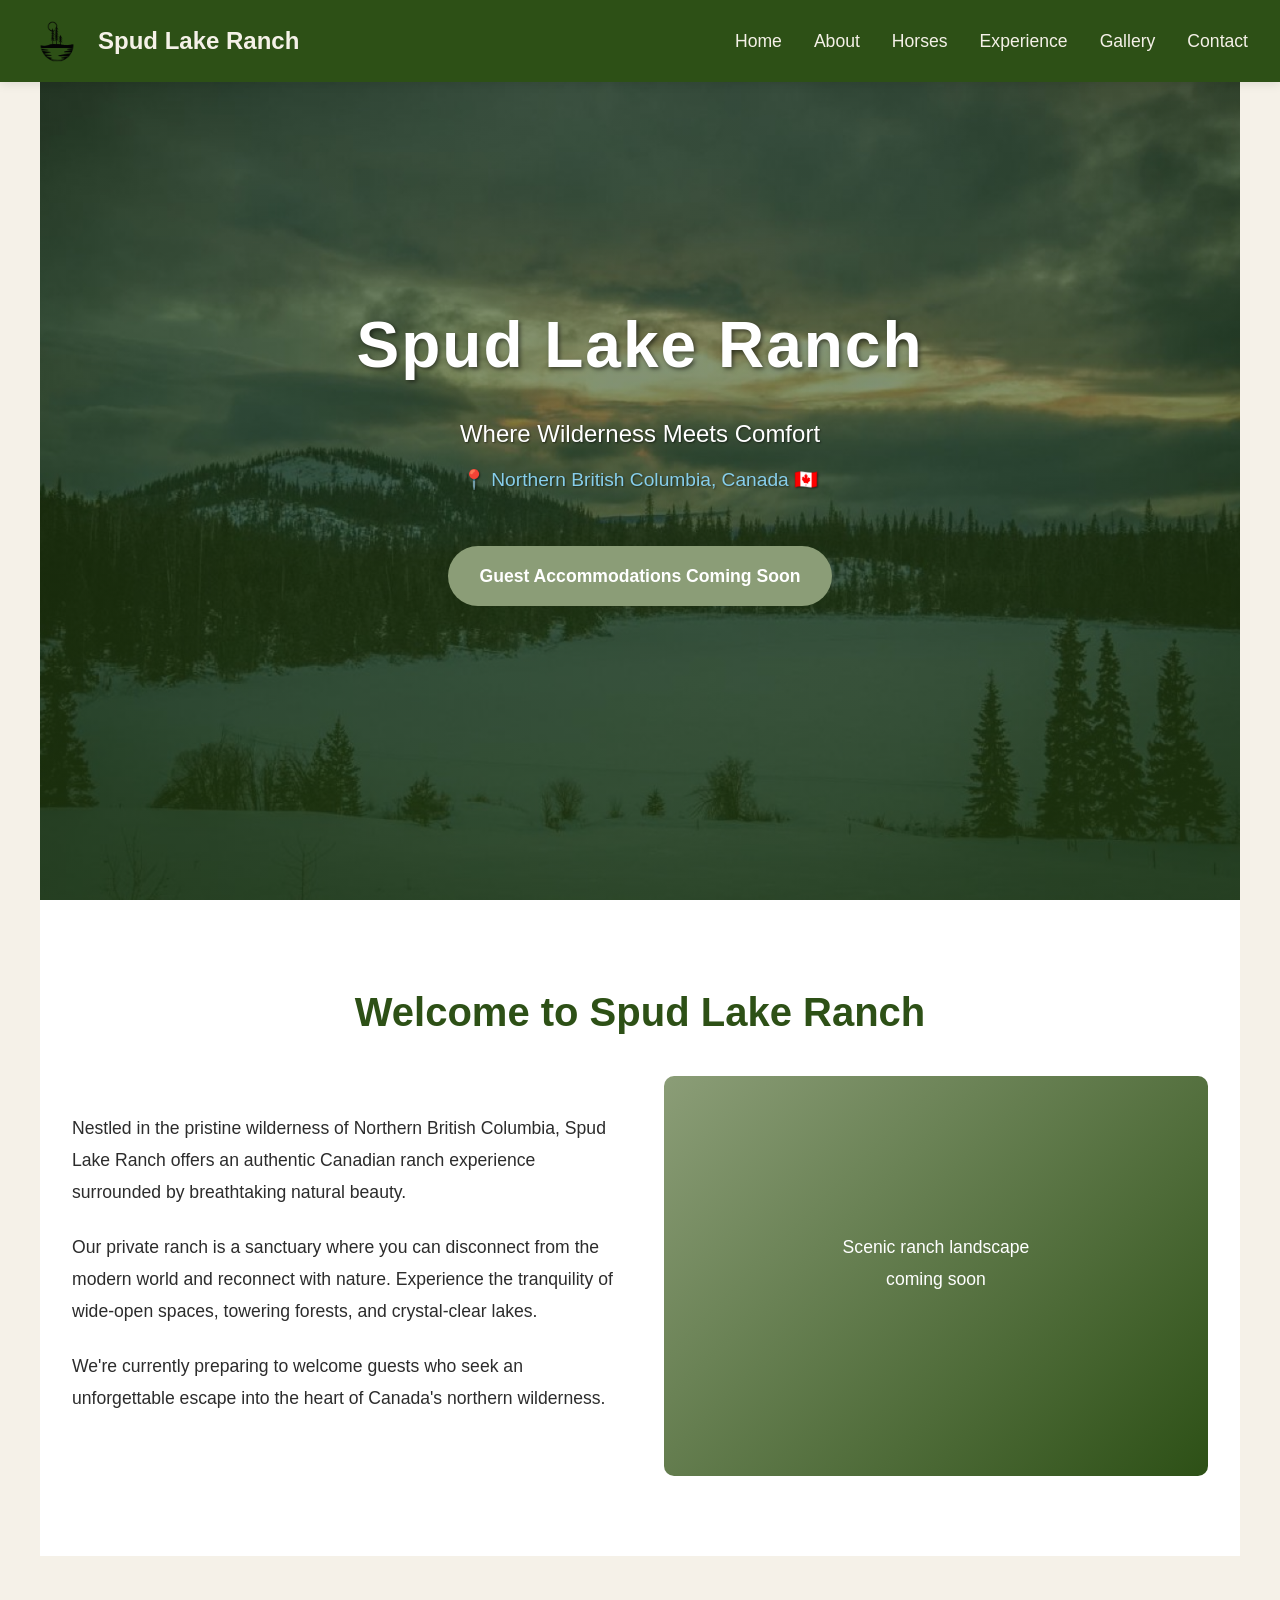
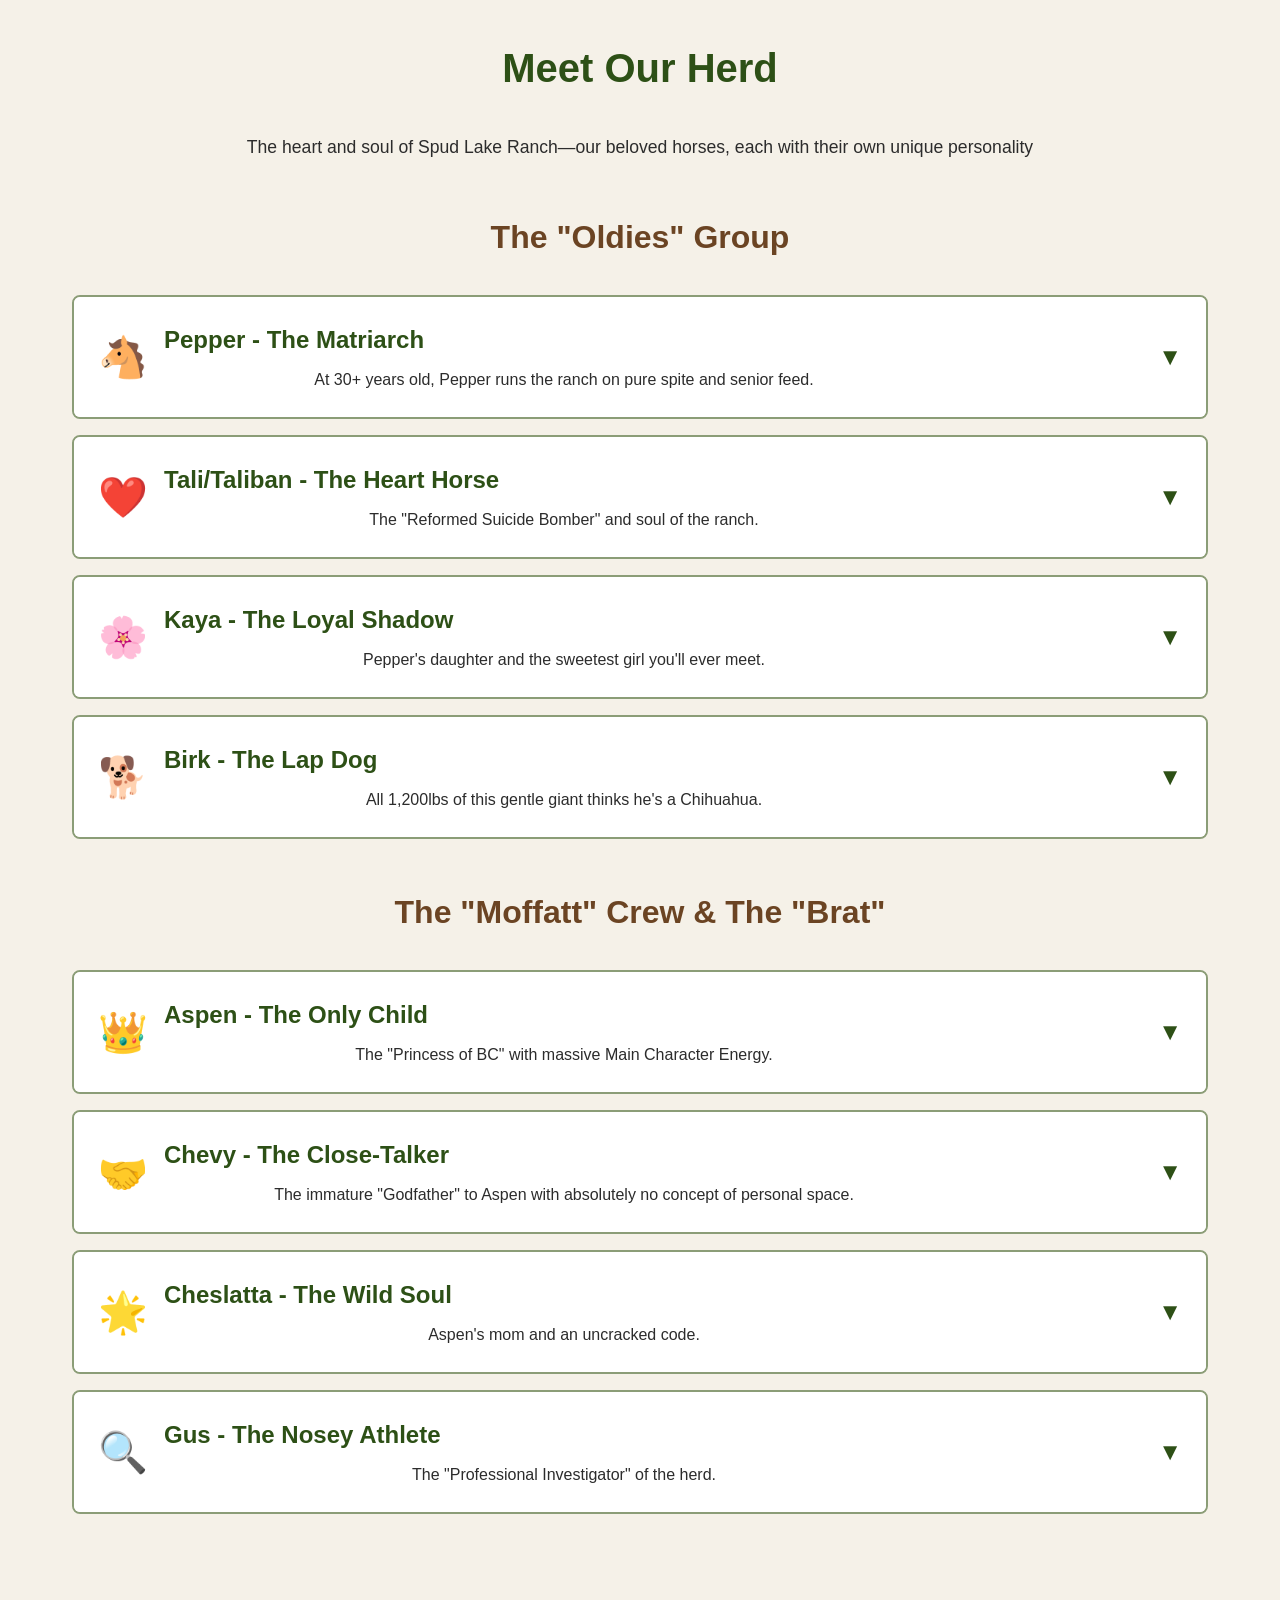
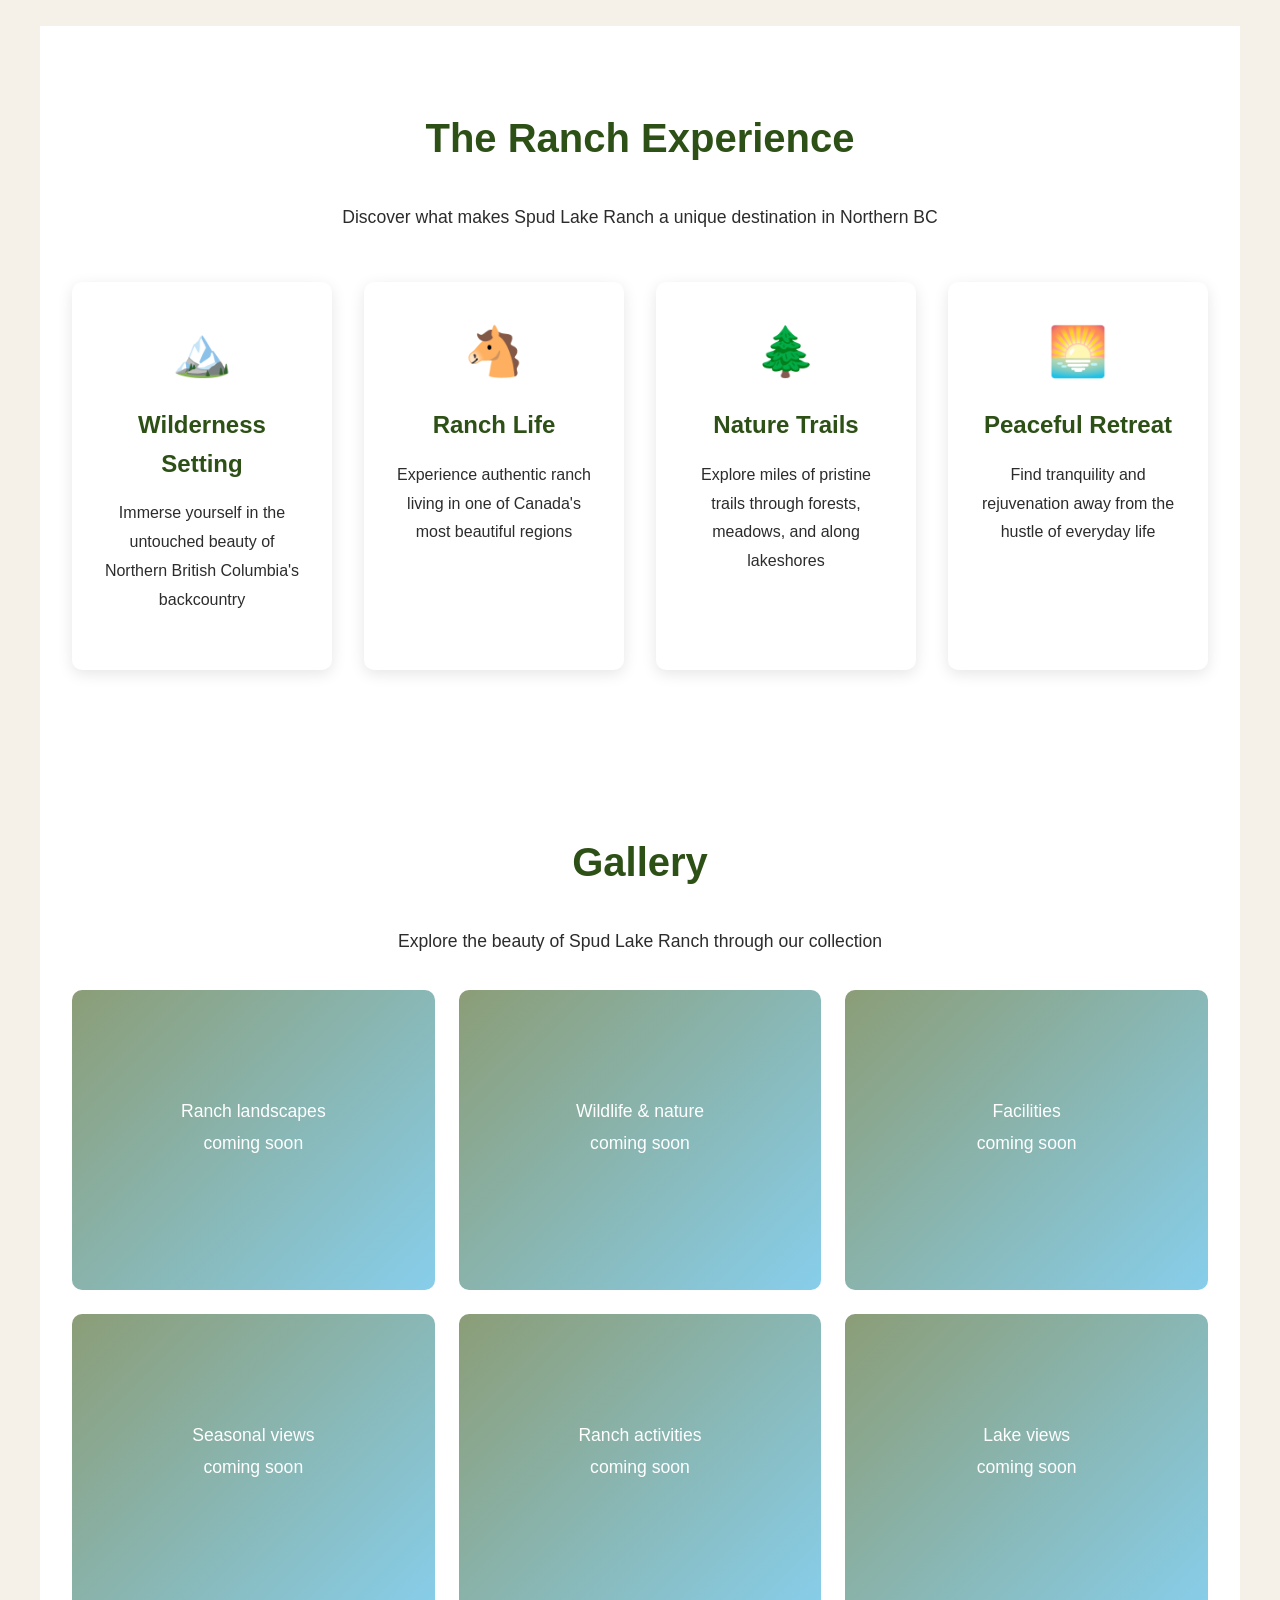
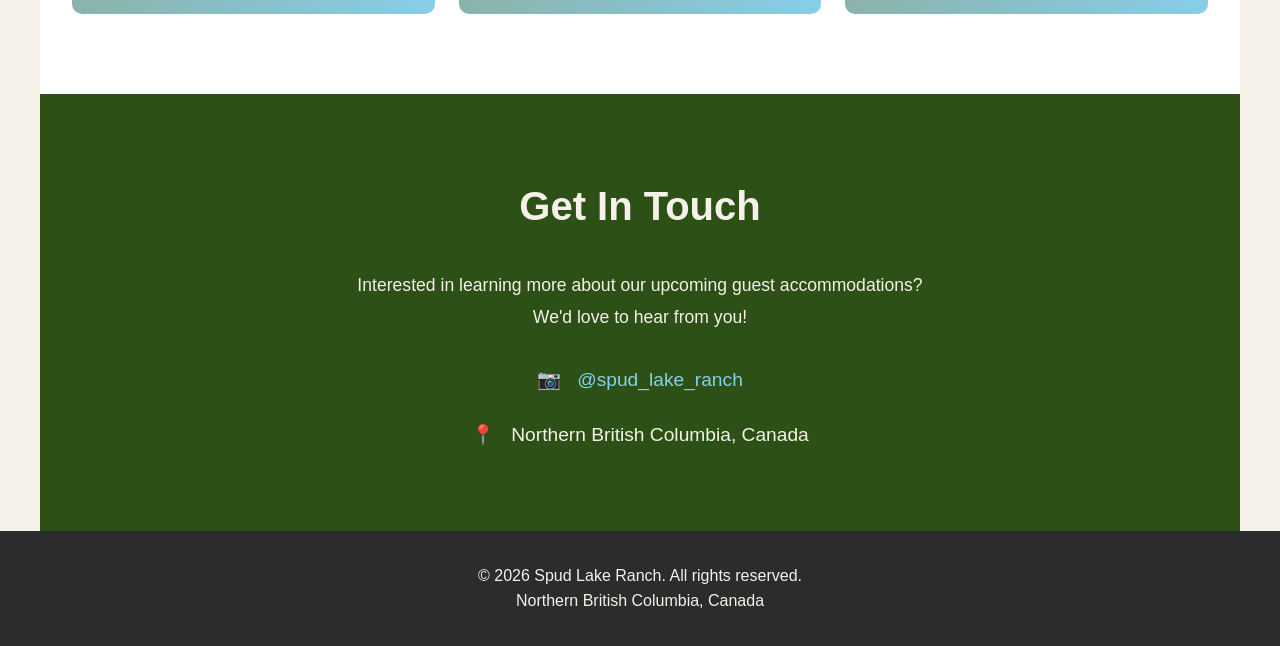
<file: test-sites/ranch-website.html>
<!DOCTYPE html>
<html lang="en">
<head>
    <meta charset="UTF-8">
    <meta name="viewport" content="width=device-width, initial-scale=1.0">
    <title>Spud Lake Ranch | Northern BC, Canada</title>
    <meta name="description" content="Experience the beauty of Northern BC at Spud Lake Ranch. Private ranch offering future guest accommodations in pristine wilderness.">
    <style>
        /* CSS Variables - Nature-inspired color palette */
        :root {
            --forest-green: #2d5016;
            --sage-green: #8b9d77;
            --sky-blue: #87ceeb;
            --earth-brown: #6b4423;
            --cream: #f5f1e8;
            --white: #ffffff;
            --dark-gray: #2c2c2c;
            --light-overlay: rgba(245, 241, 232, 0.9);
        }

        * {
            margin: 0;
            padding: 0;
            box-sizing: border-box;
        }

        body {
            font-family: 'Segoe UI', Tahoma, Geneva, Verdana, sans-serif;
            line-height: 1.6;
            color: var(--dark-gray);
            background-color: var(--cream);
        }

        /* Navigation */
        nav {
            position: fixed;
            top: 0;
            width: 100%;
            background-color: var(--forest-green);
            padding: 1rem 2rem;
            z-index: 1000;
            box-shadow: 0 2px 10px rgba(0,0,0,0.1);
            display: flex;
            justify-content: space-between;
            align-items: center;
        }

        .nav-brand {
            display: flex;
            align-items: center;
            gap: 1rem;
        }

        .nav-logo {
            height: 50px;
            width: auto;
        }

        .nav-brand-text {
            color: var(--cream);
            font-size: 1.5rem;
            font-weight: 600;
            text-decoration: none;
        }

        nav ul {
            list-style: none;
            display: flex;
            justify-content: center;
            align-items: center;
            flex-wrap: wrap;
            gap: 2rem;
        }

        nav a {
            color: var(--cream);
            text-decoration: none;
            font-weight: 500;
            transition: color 0.3s ease;
            font-size: 1.1rem;
        }

        nav a:hover {
            color: var(--sky-blue);
        }

        /* Hero Section */
        .hero {
            height: 100vh;
            background: linear-gradient(rgba(45, 80, 22, 0.4), rgba(45, 80, 22, 0.6)),
                        url('../images/web/WhatsApp Image 2025-12-31 at 01.42.00.jpeg');
            background-size: cover;
            background-position: center;
            background-attachment: fixed;
            display: flex;
            align-items: center;
            justify-content: center;
            text-align: center;
            color: var(--white);
            position: relative;
        }

        .hero-content {
            z-index: 1;
            padding: 2rem;
        }

        .hero h1 {
            font-size: 4rem;
            margin-bottom: 1rem;
            text-shadow: 2px 2px 4px rgba(0,0,0,0.5);
            letter-spacing: 2px;
        }

        .hero .tagline {
            font-size: 1.5rem;
            margin-bottom: 0.5rem;
            text-shadow: 1px 1px 2px rgba(0,0,0,0.5);
        }

        .hero .location {
            font-size: 1.2rem;
            margin-bottom: 2rem;
            color: var(--sky-blue);
            text-shadow: 1px 1px 2px rgba(0,0,0,0.5);
        }

        .hero .coming-soon {
            display: inline-block;
            background-color: var(--sage-green);
            color: var(--white);
            padding: 1rem 2rem;
            border-radius: 50px;
            font-size: 1.1rem;
            font-weight: 600;
            margin-top: 1rem;
        }

        /* Section Styles */
        section {
            padding: 5rem 2rem;
            max-width: 1200px;
            margin: 0 auto;
        }

        section h2 {
            font-size: 2.5rem;
            color: var(--forest-green);
            margin-bottom: 2rem;
            text-align: center;
        }

        section p {
            font-size: 1.1rem;
            line-height: 1.8;
            margin-bottom: 1.5rem;
            text-align: center;
            max-width: 800px;
            margin-left: auto;
            margin-right: auto;
        }

        /* About Section */
        .about {
            background-color: var(--white);
        }

        .about-content {
            display: grid;
            grid-template-columns: 1fr 1fr;
            gap: 3rem;
            align-items: center;
            margin-top: 2rem;
        }

        .about-text {
            text-align: left;
        }

        .about-image {
            width: 100%;
            height: 400px;
            background: linear-gradient(135deg, var(--sage-green) 0%, var(--forest-green) 100%);
            border-radius: 10px;
            display: flex;
            align-items: center;
            justify-content: center;
            color: var(--white);
            font-size: 1.2rem;
            text-align: center;
            padding: 2rem;
        }

        /* Horses Section */
        .horses {
            background-color: var(--cream);
        }

        .horse-group {
            margin-top: 3rem;
        }

        .horse-group:first-child {
            margin-top: 2rem;
        }

        .horse-group h3 {
            color: var(--earth-brown);
            font-size: 2rem;
            text-align: center;
            margin-bottom: 2rem;
        }

        .horses-grid {
            display: flex;
            flex-direction: column;
            gap: 1rem;
            margin-bottom: 2rem;
        }

        .horse-card {
            background-color: var(--white);
            border-radius: 8px;
            overflow: hidden;
            border: 2px solid var(--sage-green);
            transition: border-color 0.3s ease;
        }

        .horse-card:hover {
            border-color: var(--forest-green);
        }

        .horse-header {
            padding: 1.5rem;
            cursor: pointer;
            display: flex;
            align-items: center;
            gap: 1rem;
            background-color: var(--white);
            transition: background-color 0.3s ease;
        }

        .horse-header:hover {
            background-color: var(--cream);
        }

        .horse-card.expanded .horse-header {
            background-color: var(--cream);
        }

        .horse-icon {
            font-size: 2.5rem;
            flex-shrink: 0;
        }

        .horse-title-section {
            flex: 1;
        }

        .horse-card h4 {
            color: var(--forest-green);
            font-size: 1.5rem;
            margin: 0 0 0.5rem 0;
        }

        .expand-icon {
            font-size: 1.5rem;
            transition: transform 0.3s ease;
            color: var(--forest-green);
            flex-shrink: 0;
        }

        .horse-card.expanded .expand-icon {
            transform: rotate(180deg);
        }

        .horse-summary {
            font-size: 1rem;
            color: var(--dark-gray);
            line-height: 1.6;
            margin: 0;
        }

        .horse-details {
            max-height: 0;
            overflow: hidden;
            transition: max-height 0.4s ease, padding 0.4s ease;
            font-size: 1rem;
            color: var(--dark-gray);
            line-height: 1.8;
            padding: 0 1.5rem;
        }

        .horse-card.expanded .horse-details {
            max-height: 600px;
            padding: 0 1.5rem 1.5rem 1.5rem;
        }

        .horse-details p {
            margin-bottom: 1rem;
            text-align: left;
        }

        .horse-details p:last-child {
            margin-bottom: 0;
        }

        .horse-image {
            width: 100%;
            max-width: 500px;
            height: auto;
            border-radius: 8px;
            margin: 1rem auto;
            display: block;
            box-shadow: 0 2px 8px rgba(0,0,0,0.1);
        }

        /* Experience Section */
        .experience {
            background-color: var(--white);
        }

        .experience-grid {
            display: grid;
            grid-template-columns: repeat(auto-fit, minmax(250px, 1fr));
            gap: 2rem;
            margin-top: 3rem;
        }

        .experience-card {
            background-color: var(--white);
            padding: 2rem;
            border-radius: 10px;
            box-shadow: 0 4px 15px rgba(0,0,0,0.1);
            text-align: center;
            transition: transform 0.3s ease;
        }

        .experience-card:hover {
            transform: translateY(-5px);
        }

        .experience-card h3 {
            color: var(--forest-green);
            font-size: 1.5rem;
            margin-bottom: 1rem;
        }

        .experience-card p {
            font-size: 1rem;
            color: var(--dark-gray);
        }

        .icon {
            font-size: 3rem;
            margin-bottom: 1rem;
        }

        /* Gallery Section */
        .gallery {
            background-color: var(--white);
        }

        .gallery-grid {
            display: grid;
            grid-template-columns: repeat(auto-fit, minmax(300px, 1fr));
            gap: 1.5rem;
            margin-top: 2rem;
        }

        .gallery-item {
            height: 300px;
            border-radius: 10px;
            overflow: hidden;
            background: linear-gradient(135deg, var(--sage-green), var(--sky-blue));
            display: flex;
            align-items: center;
            justify-content: center;
            color: var(--white);
            font-size: 1.2rem;
            text-align: center;
            padding: 2rem;
        }

        /* Contact Section */
        .contact {
            background-color: var(--forest-green);
            color: var(--cream);
        }

        .contact h2 {
            color: var(--cream);
        }

        .contact-content {
            text-align: center;
            margin-top: 2rem;
        }

        .contact-info {
            display: flex;
            flex-direction: column;
            gap: 1.5rem;
            align-items: center;
            margin-top: 2rem;
        }

        .contact-item {
            display: flex;
            align-items: center;
            gap: 1rem;
            font-size: 1.2rem;
        }

        .contact-item a {
            color: var(--sky-blue);
            text-decoration: none;
            transition: color 0.3s ease;
        }

        .contact-item a:hover {
            color: var(--white);
        }

        /* Footer */
        footer {
            background-color: var(--dark-gray);
            color: var(--cream);
            text-align: center;
            padding: 2rem;
        }

        /* Mobile Navigation */
        .mobile-menu-toggle {
            display: none;
            background: none;
            border: none;
            color: var(--cream);
            font-size: 1.5rem;
            cursor: pointer;
        }

        /* Responsive Design */
        @media (max-width: 768px) {
            nav {
                flex-wrap: wrap;
            }

            .nav-logo {
                height: 40px;
            }

            .nav-brand-text {
                font-size: 1.2rem;
            }

            .hero h1 {
                font-size: 2.5rem;
            }

            .hero .tagline {
                font-size: 1.2rem;
            }

            nav ul {
                display: none;
                flex-direction: column;
                gap: 1rem;
                padding: 1rem 0;
                width: 100%;
            }

            nav ul.active {
                display: flex;
            }

            .mobile-menu-toggle {
                display: block;
            }

            .about-content {
                grid-template-columns: 1fr;
            }

            section {
                padding: 3rem 1rem;
            }

            section h2 {
                font-size: 2rem;
            }
        }

        @media (max-width: 480px) {
            .hero h1 {
                font-size: 2rem;
            }

            .gallery-grid {
                grid-template-columns: 1fr;
            }
        }
    </style>
</head>
<body>
    <!-- Navigation -->
    <nav>
        <div class="nav-brand">
            <img src="../images/ChatGPT Image Jan 5, 2026, 10_38_09 AM.png" alt="Spud Lake Ranch Logo" class="nav-logo">
            <span class="nav-brand-text">Spud Lake Ranch</span>
        </div>
        <button class="mobile-menu-toggle" aria-label="Toggle menu">☰</button>
        <ul>
            <li><a href="#home">Home</a></li>
            <li><a href="#about">About</a></li>
            <li><a href="#horses">Horses</a></li>
            <li><a href="#experience">Experience</a></li>
            <li><a href="#gallery">Gallery</a></li>
            <li><a href="#contact">Contact</a></li>
        </ul>
    </nav>

    <!-- Hero Section -->
    <section id="home" class="hero">
        <div class="hero-content">
            <h1>Spud Lake Ranch</h1>
            <p class="tagline">Where Wilderness Meets Comfort</p>
            <p class="location">📍 Northern British Columbia, Canada 🇨🇦</p>
            <div class="coming-soon">Guest Accommodations Coming Soon</div>
        </div>
    </section>

    <!-- About Section -->
    <section id="about" class="about">
        <h2>Welcome to Spud Lake Ranch</h2>
        <div class="about-content">
            <div class="about-text">
                <p style="text-align: left;">
                    Nestled in the pristine wilderness of Northern British Columbia, Spud Lake Ranch offers
                    an authentic Canadian ranch experience surrounded by breathtaking natural beauty.
                </p>
                <p style="text-align: left;">
                    Our private ranch is a sanctuary where you can disconnect from the modern world and
                    reconnect with nature. Experience the tranquility of wide-open spaces, towering forests,
                    and crystal-clear lakes.
                </p>
                <p style="text-align: left;">
                    We're currently preparing to welcome guests who seek an unforgettable escape into
                    the heart of Canada's northern wilderness.
                </p>
            </div>
            <div class="about-image">
                <p>Scenic ranch landscape<br>coming soon</p>
            </div>
        </div>
    </section>

    <!-- Horses Section -->
    <section id="horses" class="horses">
        <h2>Meet Our Herd</h2>
        <p>The heart and soul of Spud Lake Ranch—our beloved horses, each with their own unique personality</p>

        <div class="horse-group">
            <h3>The "Oldies" Group</h3>
            <div class="horses-grid">
                <div class="horse-card">
                    <div class="horse-header">
                        <div class="horse-icon">🐴</div>
                        <div class="horse-title-section">
                            <h4>Pepper - The Matriarch</h4>
                            <p class="horse-summary">At 30+ years old, Pepper runs the ranch on pure spite and senior feed.</p>
                        </div>
                        <span class="expand-icon">▼</span>
                    </div>
                    <div class="horse-details">
                        <img src="../images/web/WhatsApp Image 2025-12-30 at 01.43.10.jpeg" alt="Pepper the Matriarch" class="horse-image">
                        <p>This wise mare is the undisputed authority figure of the herd. What she lacks in smooth movement, she makes up for in commanding presence and sheer determination.</p>
                        <p>Affectionately known as the "Laundry Drying Rack" for her distinctive gait, Pepper has earned her place as matriarch through decades of ranch life. She sets the rules, and the other horses know it.</p>
                        <p><strong>Age:</strong> 30+ years<br>
                        <strong>Personality:</strong> Authoritative, stubborn, wise<br>
                        <strong>Special Diet:</strong> Senior feed and determination</p>
                    </div>
                </div>

                <div class="horse-card">
                    <div class="horse-header">
                        <div class="horse-icon">❤️</div>
                        <div class="horse-title-section">
                            <h4>Tali/Taliban - The Heart Horse</h4>
                            <p class="horse-summary">The "Reformed Suicide Bomber" and soul of the ranch.</p>
                        </div>
                        <span class="expand-icon">▼</span>
                    </div>
                    <div class="horse-details">
                        <img src="../images/web/WhatsApp Image 2025-12-30 at 01.43.14.jpeg" alt="Tali/Taliban the Heart Horse" class="horse-image">
                        <p>Once an athletic powerhouse who could jump round pens with ease, Tali's wild days are behind him—but his spirit remains unbroken.</p>
                        <p>After surviving two shoulder injuries that would have ended most horses, Tali has become the emotional heart of Spud Lake Ranch. His journey from fearless athlete to wise companion embodies resilience and grace.</p>
                        <p><strong>Nickname:</strong> Reformed Suicide Bomber<br>
                        <strong>Past Life:</strong> Athletic jumper and daredevil<br>
                        <strong>Current Role:</strong> The ranch's emotional anchor</p>
                    </div>
                </div>

                <div class="horse-card">
                    <div class="horse-header">
                        <div class="horse-icon">🌸</div>
                        <div class="horse-title-section">
                            <h4>Kaya - The Loyal Shadow</h4>
                            <p class="horse-summary">Pepper's daughter and the sweetest girl you'll ever meet.</p>
                        </div>
                        <span class="expand-icon">▼</span>
                    </div>
                    <div class="horse-details">
                        <img src="../images/web/WhatsApp Image 2025-12-30 at 01.43.17.jpeg" alt="Kaya the Loyal Shadow" class="horse-image">
                        <p>A surprise discovery that made family connections even more special—Kaya is Pepper's daughter, and the bond between them is unmistakable.</p>
                        <p>She's often found waiting patiently by the fence for her mom, demonstrating the loyalty that earned her nickname. Her gentle nature and love of berries make her a ranch favorite.</p>
                        <p><strong>Mother:</strong> Pepper<br>
                        <strong>Favorite Treats:</strong> Berries<br>
                        <strong>Special Talent:</strong> Hand-licking enthusiast<br>
                        <strong>Personality:</strong> Sweet, patient, devoted</p>
                    </div>
                </div>

                <div class="horse-card">
                    <div class="horse-header">
                        <div class="horse-icon">🐕</div>
                        <div class="horse-title-section">
                            <h4>Birk - The Lap Dog</h4>
                            <p class="horse-summary">All 1,200lbs of this gentle giant thinks he's a Chihuahua.</p>
                        </div>
                        <span class="expand-icon">▼</span>
                    </div>
                    <div class="horse-details">
                        <img src="../images/web/WhatsApp Image 2025-12-30 at 01.43.10 (1).jpeg" alt="Birk the Lap Dog" class="horse-image">
                        <p>Birk hasn't gotten the memo that he's a massive horse. In his mind, he's a tiny lap dog who deserves all the cuddles and attention—and he won't take no for an answer.</p>
                        <p>Though age has made him a bit stiff, his romantic spirit remains young. He's currently engaged in an ongoing (and unsuccessful) courtship of the beautiful Cheslatta, undeterred by her lack of interest.</p>
                        <p><strong>Weight:</strong> 1,200 lbs<br>
                        <strong>Self-Image:</strong> Small lap dog<br>
                        <strong>Romantic Interest:</strong> Cheslatta (unrequited)<br>
                        <strong>Personality:</strong> Affectionate, persistent, optimistic</p>
                    </div>
                </div>
            </div>
        </div>

        <div class="horse-group">
            <h3>The "Moffatt" Crew & The "Brat"</h3>
            <div class="horses-grid">
                <div class="horse-card">
                    <div class="horse-header">
                        <div class="horse-icon">👑</div>
                        <div class="horse-title-section">
                            <h4>Aspen - The Only Child</h4>
                            <p class="horse-summary">The "Princess of BC" with massive Main Character Energy.</p>
                        </div>
                        <span class="expand-icon">▼</span>
                    </div>
                    <div class="horse-details">
                        <p>Being the only foal has its privileges, and Aspen has enjoyed every single one. She's been thoroughly spoiled, and she knows it—wearing her princess status like a crown.</p>
                        <p>Every moment is Aspen's moment. Every pasture is her kingdom. Every human is her admiring subject. She doesn't just have Main Character Energy—she IS the main character, and everyone else is just living in her story.</p>
                        <p><strong>Status:</strong> Only foal<br>
                        <strong>Title:</strong> Princess of BC<br>
                        <strong>Energy Level:</strong> Main Character (maximum)<br>
                        <strong>Personality:</strong> Confident, pampered, dramatic</p>
                    </div>
                </div>

                <div class="horse-card">
                    <div class="horse-header">
                        <div class="horse-icon">🤝</div>
                        <div class="horse-title-section">
                            <h4>Chevy - The Close-Talker</h4>
                            <p class="horse-summary">The immature "Godfather" to Aspen with absolutely no concept of personal space.</p>
                        </div>
                        <span class="expand-icon">▼</span>
                    </div>
                    <div class="horse-details">
                        <img src="../images/web/WhatsApp Image 2025-12-25 at 21.32.56.jpeg" alt="Chevy the Close-Talker" class="horse-image">
                        <p>If personal space was currency, Chevy would be bankrupt. He believes the best distance from anyone—horse or human—is zero inches, preferably with his nose in your pocket.</p>
                        <p>As Aspen's self-appointed guardian and companion, he takes his role seriously... in his own chaotic way. Between nipping butts to keep everyone in line and literally climbing into people's pockets, Chevy keeps ranch life interesting.</p>
                        <p><strong>Role:</strong> Godfather to Aspen<br>
                        <strong>Personal Space:</strong> What's that?<br>
                        <strong>Habits:</strong> Butt-nipping, pocket-dwelling<br>
                        <strong>Personality:</strong> Playful, invasive, loyal</p>
                    </div>
                </div>

                <div class="horse-card">
                    <div class="horse-header">
                        <div class="horse-icon">🌟</div>
                        <div class="horse-title-section">
                            <h4>Cheslatta - The Wild Soul</h4>
                            <p class="horse-summary">Aspen's mom and an uncracked code.</p>
                        </div>
                        <span class="expand-icon">▼</span>
                    </div>
                    <div class="horse-details">
                        <img src="../images/web/WhatsApp Image 2025-12-25 at 21.32.55.jpeg" alt="Cheslatta the Wild Soul" class="horse-image">
                        <p>Deep, quiet, and incredibly athletic, Cheslatta is a mystery wrapped in horsehair. While her daughter demands attention, Cheslatta observes the world with knowing eyes.</p>
                        <p>She doesn't give her trust easily—it must be earned through patience and respect. Those who take the time discover a connection unlike any other. Even Birk's persistent romantic advances haven't swayed her independent spirit.</p>
                        <p><strong>Daughter:</strong> Aspen<br>
                        <strong>Admirer:</strong> Birk (interest not reciprocated)<br>
                        <strong>Nature:</strong> Reserved, observant, mysterious<br>
                        <strong>Personality:</strong> Athletic, deep, selective</p>
                    </div>
                </div>

                <div class="horse-card">
                    <div class="horse-header">
                        <div class="horse-icon">🔍</div>
                        <div class="horse-title-section">
                            <h4>Gus - The Nosey Athlete</h4>
                            <p class="horse-summary">The "Professional Investigator" of the herd.</p>
                        </div>
                        <span class="expand-icon">▼</span>
                    </div>
                    <div class="horse-details">
                        <p>Fast, athletic, and incredibly curious, Gus has made it his life's mission to know everything about everyone. If something is happening on the ranch, Gus is there—usually with his nose literally in the middle of it.</p>
                        <p>His combination of speed and nosiness makes him the ranch's unofficial surveillance system. Nothing escapes his notice, from feeding schedules to secret snacks to who's friends with whom today.</p>
                        <p><strong>Job Title:</strong> Professional Investigator<br>
                        <strong>Skills:</strong> Speed, athletics, espionage<br>
                        <strong>Hobbies:</strong> Everyone else's business<br>
                        <strong>Personality:</strong> Curious, athletic, involved</p>
                    </div>
                </div>
            </div>
        </div>
    </section>

    <!-- Experience Section -->
    <section id="experience" class="experience">
        <h2>The Ranch Experience</h2>
        <p>Discover what makes Spud Lake Ranch a unique destination in Northern BC</p>

        <div class="experience-grid">
            <div class="experience-card">
                <div class="icon">🏔️</div>
                <h3>Wilderness Setting</h3>
                <p>Immerse yourself in the untouched beauty of Northern British Columbia's backcountry</p>
            </div>

            <div class="experience-card">
                <div class="icon">🐴</div>
                <h3>Ranch Life</h3>
                <p>Experience authentic ranch living in one of Canada's most beautiful regions</p>
            </div>

            <div class="experience-card">
                <div class="icon">🌲</div>
                <h3>Nature Trails</h3>
                <p>Explore miles of pristine trails through forests, meadows, and along lakeshores</p>
            </div>

            <div class="experience-card">
                <div class="icon">🌅</div>
                <h3>Peaceful Retreat</h3>
                <p>Find tranquility and rejuvenation away from the hustle of everyday life</p>
            </div>
        </div>
    </section>

    <!-- Gallery Section -->
    <section id="gallery" class="gallery">
        <h2>Gallery</h2>
        <p>Explore the beauty of Spud Lake Ranch through our collection</p>

        <div class="gallery-grid">
            <div class="gallery-item">
                <p>Ranch landscapes<br>coming soon</p>
            </div>
            <div class="gallery-item">
                <p>Wildlife & nature<br>coming soon</p>
            </div>
            <div class="gallery-item">
                <p>Facilities<br>coming soon</p>
            </div>
            <div class="gallery-item">
                <p>Seasonal views<br>coming soon</p>
            </div>
            <div class="gallery-item">
                <p>Ranch activities<br>coming soon</p>
            </div>
            <div class="gallery-item">
                <p>Lake views<br>coming soon</p>
            </div>
        </div>
    </section>

    <!-- Contact Section -->
    <section id="contact" class="contact">
        <h2>Get In Touch</h2>
        <div class="contact-content">
            <p>Interested in learning more about our upcoming guest accommodations?<br>
            We'd love to hear from you!</p>

            <div class="contact-info">
                <div class="contact-item">
                    <span>📷</span>
                    <a href="https://www.instagram.com/spud_lake_ranch" target="_blank" rel="noopener noreferrer">
                        @spud_lake_ranch
                    </a>
                </div>
                <div class="contact-item">
                    <span>📍</span>
                    <span>Northern British Columbia, Canada</span>
                </div>
            </div>
        </div>
    </section>

    <!-- Footer -->
    <footer>
        <p>&copy; 2026 Spud Lake Ranch. All rights reserved.</p>
        <p>Northern British Columbia, Canada</p>
    </footer>

    <script>
        // Mobile menu toggle
        const menuToggle = document.querySelector('.mobile-menu-toggle');
        const navMenu = document.querySelector('nav ul');

        menuToggle.addEventListener('click', () => {
            navMenu.classList.toggle('active');
        });

        // Smooth scrolling for navigation links
        document.querySelectorAll('nav a').forEach(anchor => {
            anchor.addEventListener('click', function(e) {
                e.preventDefault();
                const target = document.querySelector(this.getAttribute('href'));

                // Close mobile menu if open
                navMenu.classList.remove('active');

                // Scroll to target
                target.scrollIntoView({
                    behavior: 'smooth',
                    block: 'start'
                });
            });
        });

        // Close mobile menu when clicking outside
        document.addEventListener('click', (e) => {
            if (!e.target.closest('nav')) {
                navMenu.classList.remove('active');
            }
        });

        // Close mobile menu on escape key
        document.addEventListener('keydown', (e) => {
            if (e.key === 'Escape') {
                navMenu.classList.remove('active');
            }
        });

        // Horse card expand/collapse functionality
        document.querySelectorAll('.horse-card').forEach(card => {
            const header = card.querySelector('.horse-header');

            header.addEventListener('click', function(e) {
                // Toggle expanded class on the card
                card.classList.toggle('expanded');
                card.setAttribute('aria-expanded', card.classList.contains('expanded'));
            });

            // Make headers keyboard accessible
            header.setAttribute('tabindex', '0');
            header.setAttribute('role', 'button');
            card.setAttribute('aria-expanded', 'false');

            header.addEventListener('keydown', function(e) {
                if (e.key === 'Enter' || e.key === ' ') {
                    e.preventDefault();
                    card.classList.toggle('expanded');
                    card.setAttribute('aria-expanded', card.classList.contains('expanded'));
                }
            });
        });
    </script>
</body>
</html>
</file>
